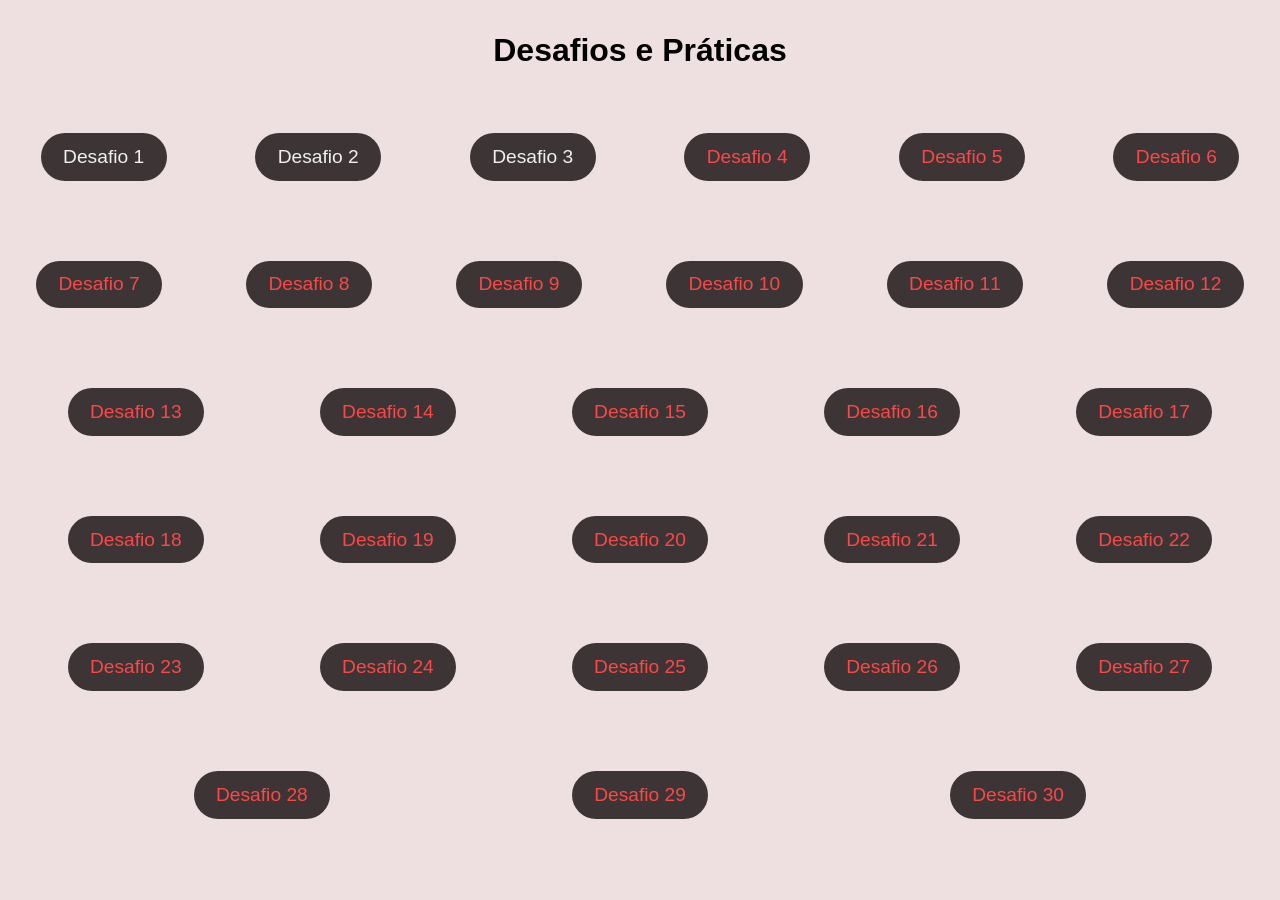
<file: index.html>
<!DOCTYPE html>
<html lang="pt-br">
<head>
    <meta charset="UTF-8">
    <meta name="viewport" content="width=device-width, initial-scale=1.0">
    <link rel="stylesheet" href="styles.css">
    <title>30 dias de CSS</title>
</head>
<body>
    <h1>Desafios e Práticas</h1>
    <div>
        <a class="links" href="dia-1/index.html">Desafio 1</a>
        <a class="links" href="dia-2/index.html">Desafio 2</a>
        <a class="links" href="dia-3/index.html">Desafio 3</a>
        <a class="links" href="#">Desafio 4</a>
        <a class="links" href="#">Desafio 5</a>
        <a class="links" href="#">Desafio 6</a>
        <a class="links" href="#">Desafio 7</a>
        <a class="links" href="#">Desafio 8</a>
        <a class="links" href="#">Desafio 9</a>
        <a class="links" href="#">Desafio 10</a>
        <a class="links" href="#">Desafio 11</a>
        <a class="links" href="#">Desafio 12</a>
        <a class="links" href="#">Desafio 13</a>
        <a class="links" href="#">Desafio 14</a>
        <a class="links" href="#">Desafio 15</a>
        <a class="links" href="#">Desafio 16</a>
        <a class="links" href="#">Desafio 17</a>
        <a class="links" href="#">Desafio 18</a>
        <a class="links" href="#">Desafio 19</a>
        <a class="links" href="#">Desafio 20</a>
        <a class="links" href="#">Desafio 21</a>
        <a class="links" href="#">Desafio 22</a>
        <a class="links" href="#">Desafio 23</a>
        <a class="links" href="#">Desafio 24</a>
        <a class="links" href="#">Desafio 25</a>
        <a class="links" href="#">Desafio 26</a>
        <a class="links" href="#">Desafio 27</a>
        <a class="links" href="#">Desafio 28</a>
        <a class="links" href="#">Desafio 29</a>
        <a class="links" href="#">Desafio 30</a>
    </div>
    <script src="index.js"></script>
</body>
</html>
</file>
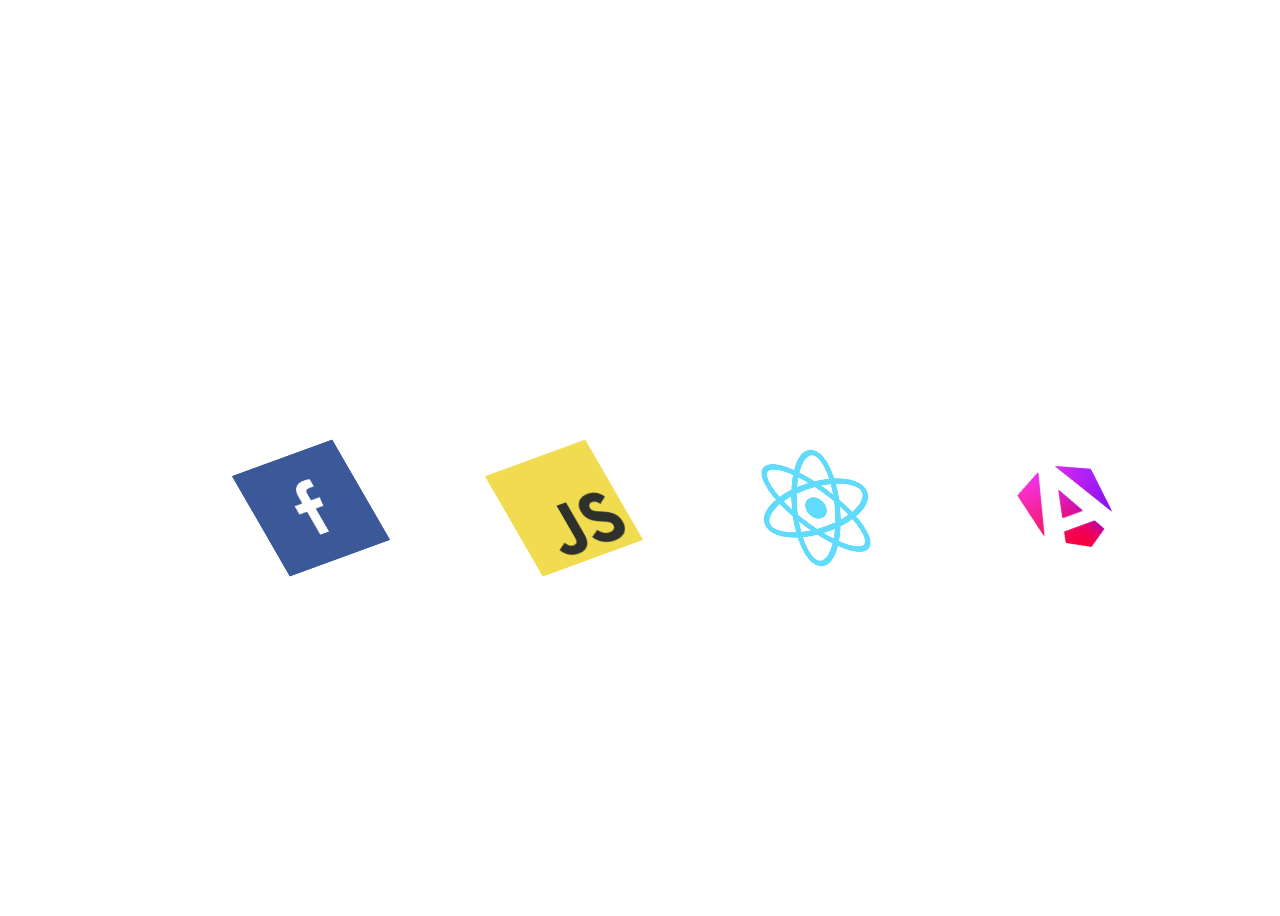
<file: dia-1/index.html>
<!DOCTYPE html>
<html lang="pt-br">
<head>
    <meta charset="UTF-8">
    <meta name="viewport" content="width=device-width, initial-scale=1.0">
    <link rel="stylesheet" href="index.css">
    <title>Dia 1</title>
</head>
<body>
    <section class="images">
        <img src="imagens/2496095.png" width="100px" height="100px" alt="">
        <img src="imagens/2496095.png" width="100px" height="100px" alt="">
        <img src="imagens/2496095.png" width="100px" height="100px" alt="">
        <img src="imagens/2496095.png" width="100px" height="100px" alt="">
    </section>
    <section class="images">
        <img src="imagens/JavaScript-logo.png" width="100px" height="100px" alt="">
        <img src="imagens/JavaScript-logo.png" width="100px" height="100px" alt="">
        <img src="imagens/JavaScript-logo.png" width="100px" height="100px" alt="">
        <img src="imagens/JavaScript-logo.png" width="100px" height="100px" alt="">
    </section>
    <section class="images">
        <img src="imagens/React-icon.svg.png" width="100px" height="100px" alt="">
        <img src="imagens/React-icon.svg.png" width="100px" height="100px" alt="">
        <img src="imagens/React-icon.svg.png" width="100px" height="100px" alt="">
        <img src="imagens/React-icon.svg.png" width="100px" height="100px" alt="">
    </section>
    <section class="images">
        <img src="imagens/Angular_gradient_logo.png" width="100px" height="100px" alt="">
        <img src="imagens/Angular_gradient_logo.png" width="100px" height="100px" alt="">
        <img src="imagens/Angular_gradient_logo.png" width="100px" height="100px" alt="">
        <img src="imagens/Angular_gradient_logo.png" width="100px" height="100px" alt="">
    </section>
</body>
</html>
</file>
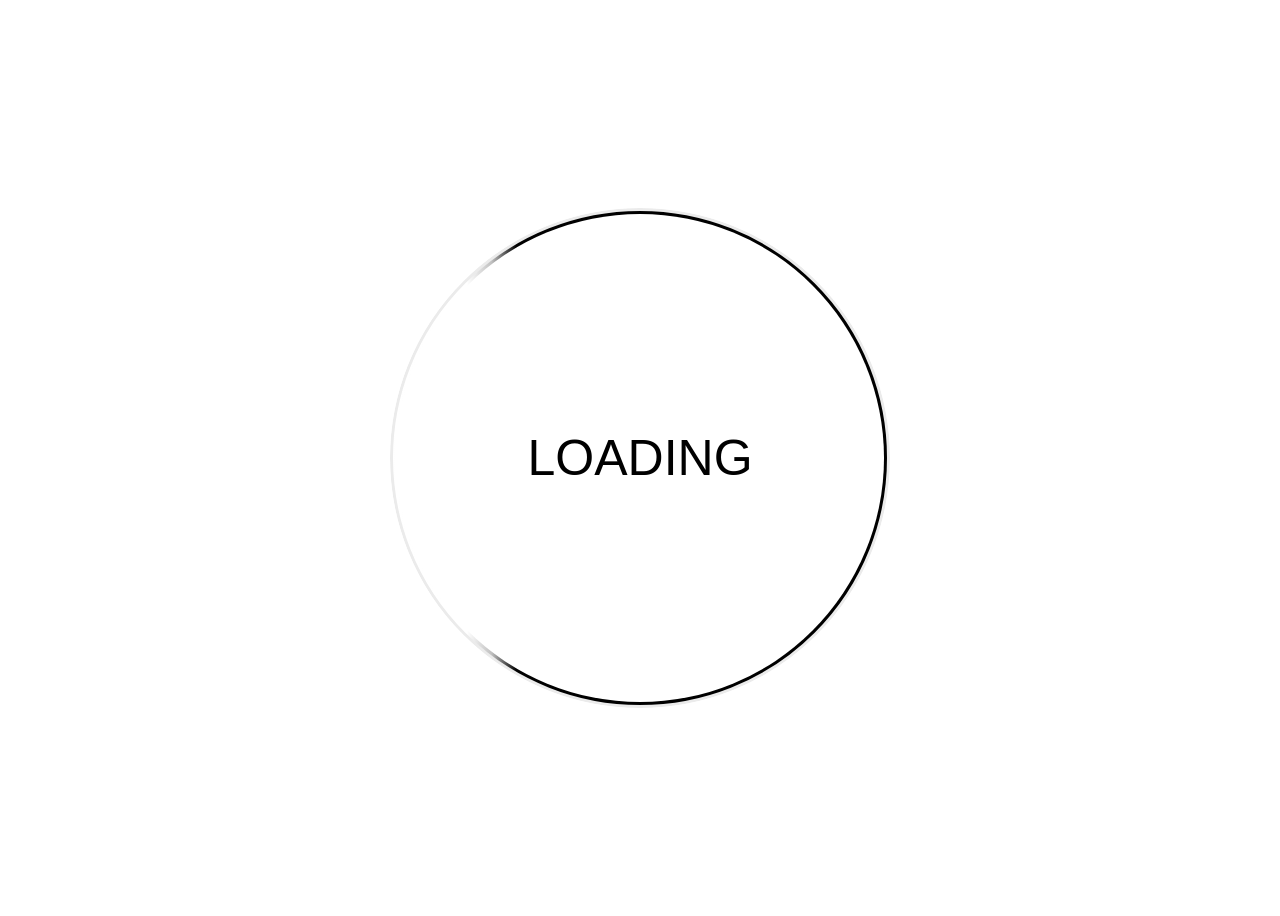
<file: dia-2/index.html>
<!DOCTYPE html>
<html lang="en">
<head>
    <meta charset="UTF-8">
    <meta name="viewport" content="width=device-width, initial-scale=1.0">
    <link rel="stylesheet" href="styles.css">
    <title>Dia 2 - Loading</title>
</head>
<body>
    <p>LOADING</p>
    <div class="animation"></div>
</body>
</html>
</file>
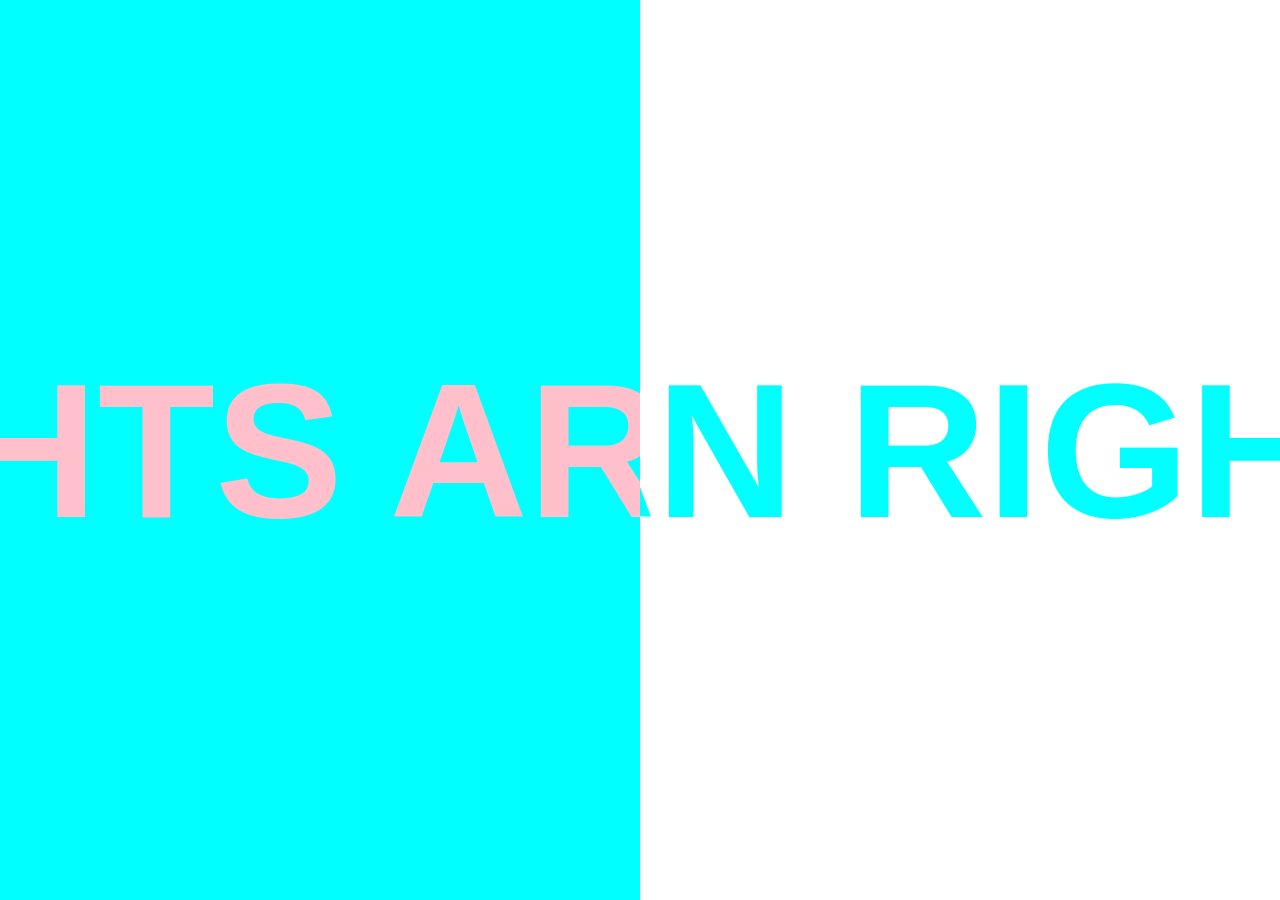
<file: dia-3/index.html>
<!DOCTYPE html>
<html lang="pt-br">
<head>
    <meta charset="UTF-8">
    <meta name="viewport" content="width=device-width, initial-scale=1.0">
    <title>Dia 3</title>
    <link rel="stylesheet" href="styles.css">
</head>
<body>
    <div class="first">
        <span>TRANS RIGHTS ARE HUMAN RIGHTS TRANS RIGHTS ARE HUMAN RIGHTS</span>
    </div>
    <div class="second">
        <span>TRANS RIGHTS ARE HUMAN RIGHTS TRANS RIGHTS ARE HUMAN RIGHTS</span>
    </div>
</body>
</html>
</file>
<file: styles.css>
* {
    margin: 0;
    padding: 0;
    box-sizing: border-box;
}

body{
    font-family: 'Segoe UI', Tahoma, Geneva, Verdana, sans-serif;
    background-color: #eee0e0;
}

h1 {
    padding: 2rem;
    text-align: center;
}

a {
    text-decoration: none;
    color: #f0f0f0;
    font-size: 1.2rem;
    display: inline-block;
    background-color: #3d3535;
    padding: 0.8rem 1.4rem;
    border-radius: 10rem;
}
a:hover {
    background-color: #635656;
    transform: scale(1.1);
    transition: all 0.3s ease;
}

div {
    height: 100%;
    width: 100%;
    display: flex;
    flex-direction: row;
    justify-content: space-evenly;
    gap: 5rem;
    flex-wrap: wrap;
    padding: 2rem;
}

.incompleted {
    color: rgb(250, 72, 72);
}
</file>
<file: dia-1/index.css>
body {
    display: flex;
    justify-content: space-evenly;
    align-items: center;
    width: auto;
    height: 100vh;
}

.images {
    position: relative;
}

.images img {
    position: absolute;
    transform: skew(30deg, -20deg);
    transition: .5s;
}   

.images img:nth-child(1){
    opacity: 1;
    z-index: 5;
}

.images img:nth-child(2){
    opacity: 0.8;
    z-index: 4;
}

.images img:nth-child(3){
    opacity: 0.6;
    z-index: 3;
}

.images img:nth-child(4){
    opacity: 0.4;
    z-index: 2;
}

.images:hover img:nth-child(1){
    transform: translateY(-75%) skew(30deg, -20deg);
}

.images:hover img:nth-child(2){
    transform: translateY(-50%) skew(30deg, -20deg);
}

.images:hover img:nth-child(3){
    transform: translateY(-25%) skew(30deg, -20deg);
}
</file>
<file: dia-2/styles.css>
:root {
    --color: linear-gradient(90deg,rgba(0, 0, 0, 1) 0%, rgba(255, 255, 255, 1) 0%, rgba(255, 255, 255, 0) 0%, rgba(255, 255, 255, 1) 0%, rgba(0, 0, 0, 1) 10%);
}

body {
    display: flex;
    align-items: center;
    justify-content: center;
    width: auto;
    height: 100vh;
    font-size: 50px;
    font-family: Arial, Helvetica, sans-serif;
}

p {
    z-index: 1;
}

.animation {
    width: 500px;
    height: 500px;
    border-radius: 50%;
    position: absolute;
    background: white; /* or your content background */
    animation: loading 3s infinite linear;
}

.animation::before {
    border: 3px solid rgb(235, 235, 235);
    content: '';
    position: absolute;
    inset: 0;
    border-radius: 50%;
    padding: 3px; /* border width */
    background: linear-gradient(90deg, rgb(255, 255, 255) 0%, rgba(255, 255, 255, 0.3) 10%, rgba(255, 255, 255, 0.3) 15%, rgba(128, 128, 128, 0.5) 20%, rgba(0, 0, 0, 1) 25%);
    -webkit-mask: linear-gradient(#fff 0 0) content-box, linear-gradient(#fff 0 0);
    mask-composite: exclude;
}

@keyframes loading {
    100% { transform: rotate(360deg); }
}
</file>
<file: dia-3/styles.css>
* {
  margin: 0px;
  padding: 0px;
}

body {
  box-sizing: border-box;
  display: flex;
  align-items: stretch;
  width: auto;
  white-space: nowrap;
  height: 100vh;
  font-weight: 700;
  font-size: 15vw;
  font-family: sans-serif;
  transition: 1s;
}

.first {
    display: flex;
    align-items: center;
    justify-content: center;
    position: relative;
    background-color: aqua;
    color: pink;
    width: 50%;
    width: 100%;
    overflow: hidden;
}

.first span {
    position: relative;
    animation: slide 20s linear infinite;
    left: 160vw;
}

@keyframes slide {
    0% {
        left: 160vw;
    }
    100% {
        left: -110vw;
    }
}

.second {
    display: flex;
    align-items: center;
    justify-content: center;
    position: relative;
    background-color: white;
    color: aqua;
    width: 50%;
    width: 100%;
    overflow: hidden;
}

.second span {
    position: relative;
    animation: slide2 20s linear infinite;
    left: 50vw;
}

@keyframes slide2 {
  0% {
    left: 110vw;
  }
  100% {
    left: -160vw;
  }
}
</file>
